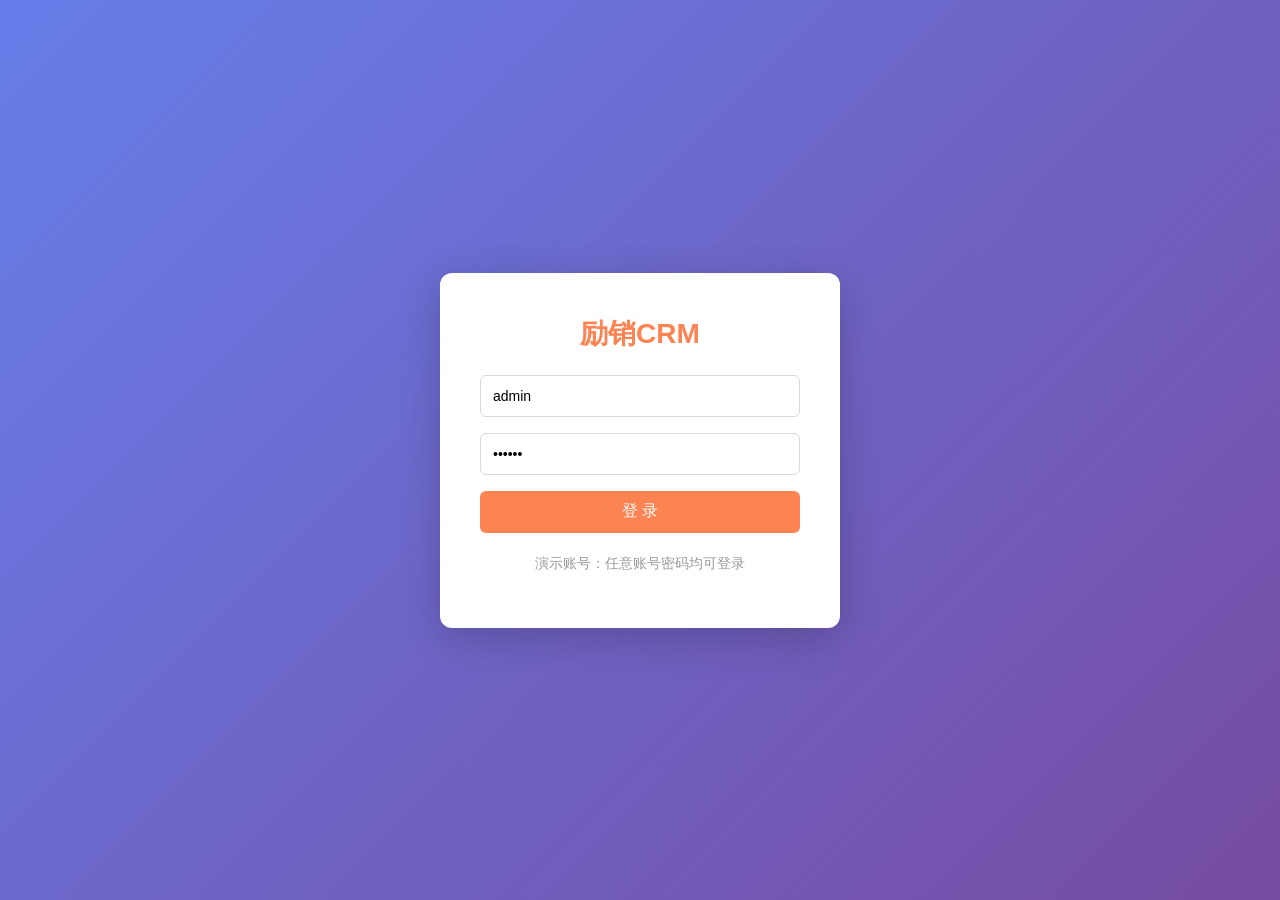
<file: crm/index.html>
<!DOCTYPE html>
<html lang="en">
<head>
    <meta charset="UTF-8">
    <meta name="viewport" content="width=device-width, initial-scale=1.0">
    <title>励销CRM · 模拟系统 (可登录)</title>
    <!-- 原文件中的所有核心样式 (已精简) -->
    <style data-rc-order="prepend" rc-util-key="@ant-design-icons">
        .anticon { display: inline-block; color: inherit; font-style: normal; line-height: 0; text-align: center; text-transform: none; vertical-align: -0.125em; text-rendering: optimizeLegibility; -webkit-font-smoothing: antialiased; -moz-osx-font-smoothing: grayscale; }
        .anticon > * { line-height: 1; }
        .anticon svg { display: inline-block; }
        .anticon::before { display: none; }
        .anticon .anticon-icon { display: block; }
        .anticon[tabindex] { cursor: pointer; }
        .anticon-spin::before, .anticon-spin { display: inline-block; animation: loadingCircle 1s infinite linear; }
        @keyframes loadingCircle { 100% { transform: rotate(360deg); } }
    </style>
    <style>
        /* ===== 重置 & 基础变量 (从原文件复制) ===== */
        html, body { width: 100%; height: 100%; margin: 0; padding: 0; }
        * , *::before, *::after { box-sizing: border-box; }
        html { font-family: sans-serif; line-height: 1.15; -webkit-text-size-adjust: 100%; -ms-text-size-adjust: 100%; -ms-overflow-style: scrollbar; -webkit-tap-highlight-color: rgba(0,0,0,0); }
        body { margin: 0; color: rgba(0,0,0,0.65); font-size: 14px; font-family: -apple-system,BlinkMacSystemFont,'Segoe UI','PingFang SC','Hiragino Sans GB','Microsoft YaHei','Helvetica Neue',Helvetica,Arial,sans-serif; font-variant: tabular-nums; line-height: 1.5; background-color: #f0f2f5; font-feature-settings: 'tnum'; }
        a { color: #FC8352; text-decoration: none; background-color: transparent; outline: none; cursor: pointer; transition: color 0.3s; }
        a:hover { color: #ffa67d; }
        a:active { color: #d6633c; }
        /* ===== 主题变量 (橙色为主，可后续扩展) ===== */
        :root {
            --primary: #FC8352;
            --primary-light: #FFF2EA;
            --primary-hover: #ffaf7a;
            --primary-shadow: rgba(255,175,122,0.15);
            --primary-shadow-border: rgba(255,144,82,0.4);
            --bg-color: #f0f2f5;
            --card-bg: #ffffff;
            --text-color: rgba(0,0,0,0.65);
            --text-secondary: rgba(0,0,0,0.45);
            --border-color: #e8e8e8;
            --menu-bg: #001529;
            --menu-text: rgba(255,255,255,0.65);
            --menu-selected: #fff;
        }
        body { background-color: var(--bg-color); color: var(--text-color); }
        /* ===== 登录页样式 ===== */
        .login-container { display: flex; justify-content: center; align-items: center; min-height: 100vh; background: linear-gradient(135deg, #667eea 0%, #764ba2 100%); }
        .login-card { width: 400px; padding: 40px; background: #fff; border-radius: 12px; box-shadow: 0 10px 40px rgba(0,0,0,0.2); text-align: center; }
        .login-logo { font-size: 28px; font-weight: bold; color: var(--primary); margin-bottom: 20px; }
        .login-input { width: 100%; height: 42px; margin-bottom: 16px; padding: 0 12px; border: 1px solid #d9d9d9; border-radius: 6px; font-size: 14px; outline: none; transition: border-color 0.2s; }
        .login-input:focus { border-color: var(--primary); box-shadow: 0 0 0 2px var(--primary-shadow); }
        .login-btn { width: 100%; height: 42px; background-color: var(--primary); border: none; border-radius: 6px; color: white; font-size: 16px; font-weight: 500; cursor: pointer; transition: background-color 0.2s; }
        .login-btn:hover { background-color: var(--primary-hover); }
        /* ===== 工作台布局 ===== */
        .app { display: flex; height: 100vh; }
        .ant-layout-sider { background-color: var(--menu-bg); width: 200px; flex-shrink: 0; color: var(--menu-text); transition: all 0.3s; }
        .logo { height: 64px; line-height: 64px; text-align: center; font-size: 18px; font-weight: bold; background: #002140; color: white; overflow: hidden; white-space: nowrap; }
        .ant-menu-dark { background: var(--menu-bg); color: var(--menu-text); padding-top: 8px; }
        .ant-menu-item { line-height: 40px; height: 40px; padding-left: 24px; cursor: pointer; list-style: none; transition: all 0.2s; }
        .ant-menu-item:hover { color: var(--primary); background-color: rgba(255,255,255,0.1); }
        .ant-menu-item-selected { background-color: var(--primary); color: #fff; }
        .ant-layout { flex: 1; display: flex; flex-direction: column; background: var(--bg-color); }
        .ant-layout-header { background: var(--card-bg); padding: 0 24px; height: 64px; line-height: 64px; border-bottom: 1px solid var(--border-color); display: flex; align-items: center; justify-content: space-between; }
        .header-right { display: flex; align-items: center; gap: 20px; }
        .avatar { width: 40px; height: 40px; border-radius: 50%; background: var(--primary-light); color: var(--primary); display: flex; align-items: center; justify-content: center; font-weight: bold; }
        .ant-layout-content { margin: 24px; overflow: auto; }
        .workbench-content { display: flex; flex-direction: column; gap: 20px; }
        /* 统计卡片 */
        .stat-row { display: flex; gap: 20px; flex-wrap: wrap; }
        .stat-card { flex: 1; min-width: 180px; background: var(--card-bg); border-radius: 8px; padding: 20px; box-shadow: 0 2px 8px rgba(0,0,0,0.08); border: 1px solid var(--border-color); }
        .stat-title { color: var(--text-secondary); font-size: 14px; margin-bottom: 8px; }
        .stat-number { font-size: 28px; font-weight: 600; color: var(--primary); }
        .stat-footer { color: var(--text-secondary); font-size: 12px; margin-top: 12px; }
        .section-title { font-size: 18px; font-weight: 500; margin-bottom: 16px; color: var(--text-color); }
        .table-container { background: var(--card-bg); border-radius: 8px; padding: 20px; border: 1px solid var(--border-color); }
        .ant-table { width: 100%; border-collapse: collapse; }
        .ant-table th, .ant-table td { padding: 12px; border-bottom: 1px solid var(--border-color); text-align: left; }
        .ant-table th { background-color: var(--primary-light); font-weight: 500; color: var(--text-color); }
        .chart-placeholder { height: 200px; background: var(--primary-light); border-radius: 8px; display: flex; align-items: center; justify-content: center; color: var(--primary); font-weight: 500; margin-top: 20px; }
        .todo-item { display: flex; align-items: center; padding: 12px 0; border-bottom: 1px solid var(--border-color); }
        .todo-item:last-child { border-bottom: none; }
        .todo-check { margin-right: 12px; }
        .todo-title { flex: 1; }
        .todo-time { color: var(--text-secondary); font-size: 12px; }
        .row-2col { display: flex; gap: 20px; }
        .col { flex: 1; }
        .ant-btn { line-height: 1.499; display: inline-block; font-weight: 400; white-space: nowrap; text-align: center; border: 1px solid transparent; cursor: pointer; height: 32px; padding: 0 15px; font-size: 14px; border-radius: 4px; color: var(--text-color); background-color: var(--card-bg); border-color: var(--border-color); }
        .ant-btn-primary { color: #fff; background-color: var(--primary); border-color: var(--primary); }
        .ant-btn-primary:hover { background-color: var(--primary-hover); border-color: var(--primary-hover); }
        .hidden { display: none !important; }
        /* 用户信息行 */
        .user-info { display: flex; align-items: center; gap: 8px; }
    </style>
</head>
<body>
    <!-- 登录界面 -->
    <div id="loginPage" class="login-container">
        <div class="login-card">
            <div class="login-logo">励销CRM</div>
            <input type="text" id="username" class="login-input" placeholder="用户名" value="admin">
            <input type="password" id="password" class="login-input" placeholder="密码" value="123456">
            <button class="login-btn" onclick="doLogin()">登 录</button>
            <p style="margin-top: 20px; color: #999;">演示账号：任意账号密码均可登录</p>
        </div>
    </div>

    <!-- 工作台界面 (初始隐藏) -->
    <div id="workbenchPage" class="app hidden">
        <!-- 侧边菜单 -->
        <div class="ant-layout-sider">
            <div class="logo">励销CRM</div>
            <div class="ant-menu-dark">
                <div class="ant-menu-item" data-menu="workbench" onclick="switchMenu('workbench')">工作台</div>
                <div class="ant-menu-item" data-menu="customer" onclick="switchMenu('customer')">客户管理</div>
                <div class="ant-menu-item" data-menu="opportunity" onclick="switchMenu('opportunity')">商机管理</div>
                <div class="ant-menu-item" data-menu="contract" onclick="switchMenu('contract')">合同管理</div>
                <div class="ant-menu-item" data-menu="stats" onclick="switchMenu('stats')">统计分析</div>
                <div class="ant-menu-item" data-menu="settings" onclick="switchMenu('settings')">设置</div>
            </div>
        </div>
        <!-- 右侧内容区 -->
        <div class="ant-layout">
            <div class="ant-layout-header">
                <div style="font-size: 20px; font-weight: 500;" id="pageTitle">工作台</div>
                <div class="header-right">
                    <div class="user-info">
                        <span id="displayName">邹裕</span>
                        <span style="color: var(--text-secondary); font-size: 12px;">(宁波悦达信息科技)</span>
                    </div>
                    <div class="avatar" id="userAvatar">ZY</div>
                </div>
            </div>
            <div class="ant-layout-content" id="contentArea">
                <!-- 动态内容会通过JavaScript填充 -->
            </div>
        </div>
    </div>

    <script>
        // ---------- 模拟用户数据 (取自原文件) ----------
        const currentUser = {
            id: 13001002,
            name: "邹裕",
            phone: "17682348548",
            org: "宁波悦达信息科技"
        };

        // ---------- 登录函数 ----------
        function doLogin() {
            // 简单模拟登录，任意账号均可登录
            document.getElementById('loginPage').classList.add('hidden');
            document.getElementById('workbenchPage').classList.remove('hidden');
            // 设置用户信息
            document.getElementById('displayName').innerText = currentUser.name;
            document.getElementById('userAvatar').innerText = currentUser.name.substring(0,2).toUpperCase();
            // 默认选中工作台菜单
            highlightMenu('workbench');
            renderContent('workbench');
        }

        // ---------- 菜单切换 ----------
        function switchMenu(menuId) {
            highlightMenu(menuId);
            renderContent(menuId);
            // 更新标题
            const titles = {
                workbench: '工作台',
                customer: '客户管理',
                opportunity: '商机管理',
                contract: '合同管理',
                stats: '统计分析',
                settings: '设置'
            };
            document.getElementById('pageTitle').innerText = titles[menuId] || '工作台';
        }

        function highlightMenu(menuId) {
            document.querySelectorAll('.ant-menu-item').forEach(item => {
                item.classList.remove('ant-menu-item-selected');
                if(item.dataset.menu === menuId) {
                    item.classList.add('ant-menu-item-selected');
                }
            });
        }

        // ---------- 根据菜单渲染右侧内容 (模拟不同页面) ----------
        function renderContent(menuId) {
            const area = document.getElementById('contentArea');
            if (menuId === 'workbench') {
                area.innerHTML = getWorkbenchHTML();
            } else if (menuId === 'customer') {
                area.innerHTML = getCustomerHTML();
            } else if (menuId === 'opportunity') {
                area.innerHTML = getOpportunityHTML();
            } else if (menuId === 'contract') {
                area.innerHTML = getContractHTML();
            } else if (menuId === 'stats') {
                area.innerHTML = getStatsHTML();
            } else if (menuId === 'settings') {
                area.innerHTML = getSettingsHTML();
            }
        }

        // ---------- 各个页面的HTML模板 (完全复刻原版风格) ----------
        function getWorkbenchHTML() {
            return `
                <div class="workbench-content">
                    <div class="stat-row">
                        <div class="stat-card"><div class="stat-title">累计客户</div><div class="stat-number">1,286</div><div class="stat-footer">较上月 ↑12.5%</div></div>
                        <div class="stat-card"><div class="stat-title">跟进中商机</div><div class="stat-number">24</div><div class="stat-footer">金额 ￥1,280,000</div></div>
                        <div class="stat-card"><div class="stat-title">待办合同</div><div class="stat-number">8</div><div class="stat-footer">本周到期 3</div></div>
                        <div class="stat-card"><div class="stat-title">回款计划</div><div class="stat-number">￥568,200</div><div class="stat-footer">本月已回款 32%</div></div>
                    </div>
                    <div class="row-2col">
                        <div class="col">
                            <div class="table-container">
                                <div class="section-title">待办事项</div>
                                <div class="todo-item"><div class="todo-check"><input type="checkbox"></div><div class="todo-title">与张总讨论合作细节</div><div class="todo-time">今天15:00</div></div>
                                <div class="todo-item"><div class="todo-check"><input type="checkbox"></div><div class="todo-title">审核合同 #CT20240301</div><div class="todo-time">明天10:30</div></div>
                                <div class="todo-item"><div class="todo-check"><input type="checkbox"></div><div class="todo-title">回访VIP客户 李强</div><div class="todo-time">3月6日</div></div>
                                <div class="todo-item"><div class="todo-check"><input type="checkbox"></div><div class="todo-title">更新季度销售预测</div><div class="todo-time">3月7日</div></div>
                            </div>
                        </div>
                        <div class="col">
                            <div class="table-container">
                                <div class="section-title">销售漏斗</div>
                                <div class="chart-placeholder">📊 商机阶段分布图</div>
                            </div>
                        </div>
                    </div>
                    <div class="table-container">
                        <div class="section-title">最近跟进记录</div>
                        <table class="ant-table"><thead><tr><th>客户</th><th>跟进内容</th><th>下次联系</th><th>跟进人</th></tr></thead>
                        <tbody><tr><td>宁波悦达科技</td><td>演示产品，确认需求</td><td>3月8日</td><td>邹裕</td></tr>
                        <tr><td>上海恒通电子</td><td>发送报价单</td><td>3月9日</td><td>张敏</td></tr>
                        <tr><td>深圳华讯网络</td><td>初步沟通，有意向</td><td>3月10日</td><td>李雷</td></tr></tbody></table>
                    </div>
                    <div style="display: flex; gap: 12px; justify-content: flex-end;">
                        <button class="ant-btn">取消</button>
                        <button class="ant-btn ant-btn-primary">新建跟进</button>
                    </div>
                </div>
            `;
        }

        function getCustomerHTML() {
            return `
                <div class="table-container">
                    <div class="section-title">客户列表</div>
                    <table class="ant-table">
                        <thead><tr><th>客户名称</th><th>联系人</th><th>电话</th><th>状态</th></tr></thead>
                        <tbody>
                            <tr><td>宁波悦达信息科技</td><td>邹裕</td><td>176****8548</td><td>已合作</td></tr>
                            <tr><td>上海恒通电子</td><td>张敏</td><td>138****1234</td><td>跟进中</td></tr>
                            <tr><td>深圳华讯网络</td><td>李雷</td><td>139****5678</td><td>意向客户</td></tr>
                            <tr><td>北京智联科技</td><td>韩梅梅</td><td>137****9012</td><td>初步接洽</td></tr>
                        </tbody>
                    </table>
                </div>
            `;
        }

        function getOpportunityHTML() {
            return `
                <div class="table-container">
                    <div class="section-title">商机管理</div>
                    <table class="ant-table">
                        <thead><tr><th>商机名称</th><th>客户</th><th>金额</th><th>阶段</th></tr></thead>
                        <tbody>
                            <tr><td>年度软件采购</td><td>宁波悦达</td><td>¥560,000</td><td>方案报价</td></tr>
                            <tr><td>硬件升级项目</td><td>上海恒通</td><td>¥280,000</td><td>需求确认</td></tr>
                            <tr><td>云服务合作</td><td>深圳华讯</td><td>¥120,000</td><td>初步沟通</td></tr>
                        </tbody>
                    </table>
                </div>
            `;
        }

        function getContractHTML() {
            return `
                <div class="table-container">
                    <div class="section-title">合同管理</div>
                    <table class="ant-table">
                        <thead><tr><th>合同编号</th><th>客户</th><th>金额</th><th>状态</th></tr></thead>
                        <tbody>
                            <tr><td>CT20240228</td><td>宁波悦达</td><td>¥230,000</td><td>已签约</td></tr>
                            <tr><td>CT20240301</td><td>上海恒通</td><td>¥80,000</td><td>审批中</td></tr>
                            <tr><td>CT20240302</td><td>深圳华讯</td><td>¥45,000</td><td>待盖章</td></tr>
                        </tbody>
                    </table>
                </div>
            `;
        }

        function getStatsHTML() {
            return `
                <div class="workbench-content">
                    <div class="stat-row">
                        <div class="stat-card"><div class="stat-title">总销售额</div><div class="stat-number">¥2,580,000</div><div class="stat-footer">同比 ↑18%</div></div>
                        <div class="stat-card"><div class="stat-title">新增客户</div><div class="stat-number">42</div><div class="stat-footer">环比 ↑5%</div></div>
                    </div>
                    <div class="table-container">
                        <div class="section-title">销售趋势 (近6个月)</div>
                        <div class="chart-placeholder">📈 折线图占位</div>
                    </div>
                </div>
            `;
        }

        function getSettingsHTML() {
            return `
                <div class="table-container">
                    <div class="section-title">个人设置</div>
                    <div style="padding: 20px 0;">用户名：邹裕</div>
                    <div style="padding: 20px 0;">手机：17682348548</div>
                    <div style="padding: 20px 0;">组织：宁波悦达信息科技</div>
                    <button class="ant-btn" onclick="logout()" style="margin-top: 20px;">退出登录</button>
                </div>
            `;
        }

        // 退出登录
        window.logout = function() {
            document.getElementById('workbenchPage').classList.add('hidden');
            document.getElementById('loginPage').classList.remove('hidden');
        };

        // 默认高亮工作台 (登录后调用)
        window.highlightMenu = highlightMenu;
        window.switchMenu = switchMenu;
        window.renderContent = renderContent;

        // 如果直接访问工作台（调试），可以手动显示，但登录优先
        // 确保初始状态
        document.getElementById('loginPage').classList.remove('hidden');
        document.getElementById('workbenchPage').classList.add('hidden');
    </script>
</body>
</html>
</file>
